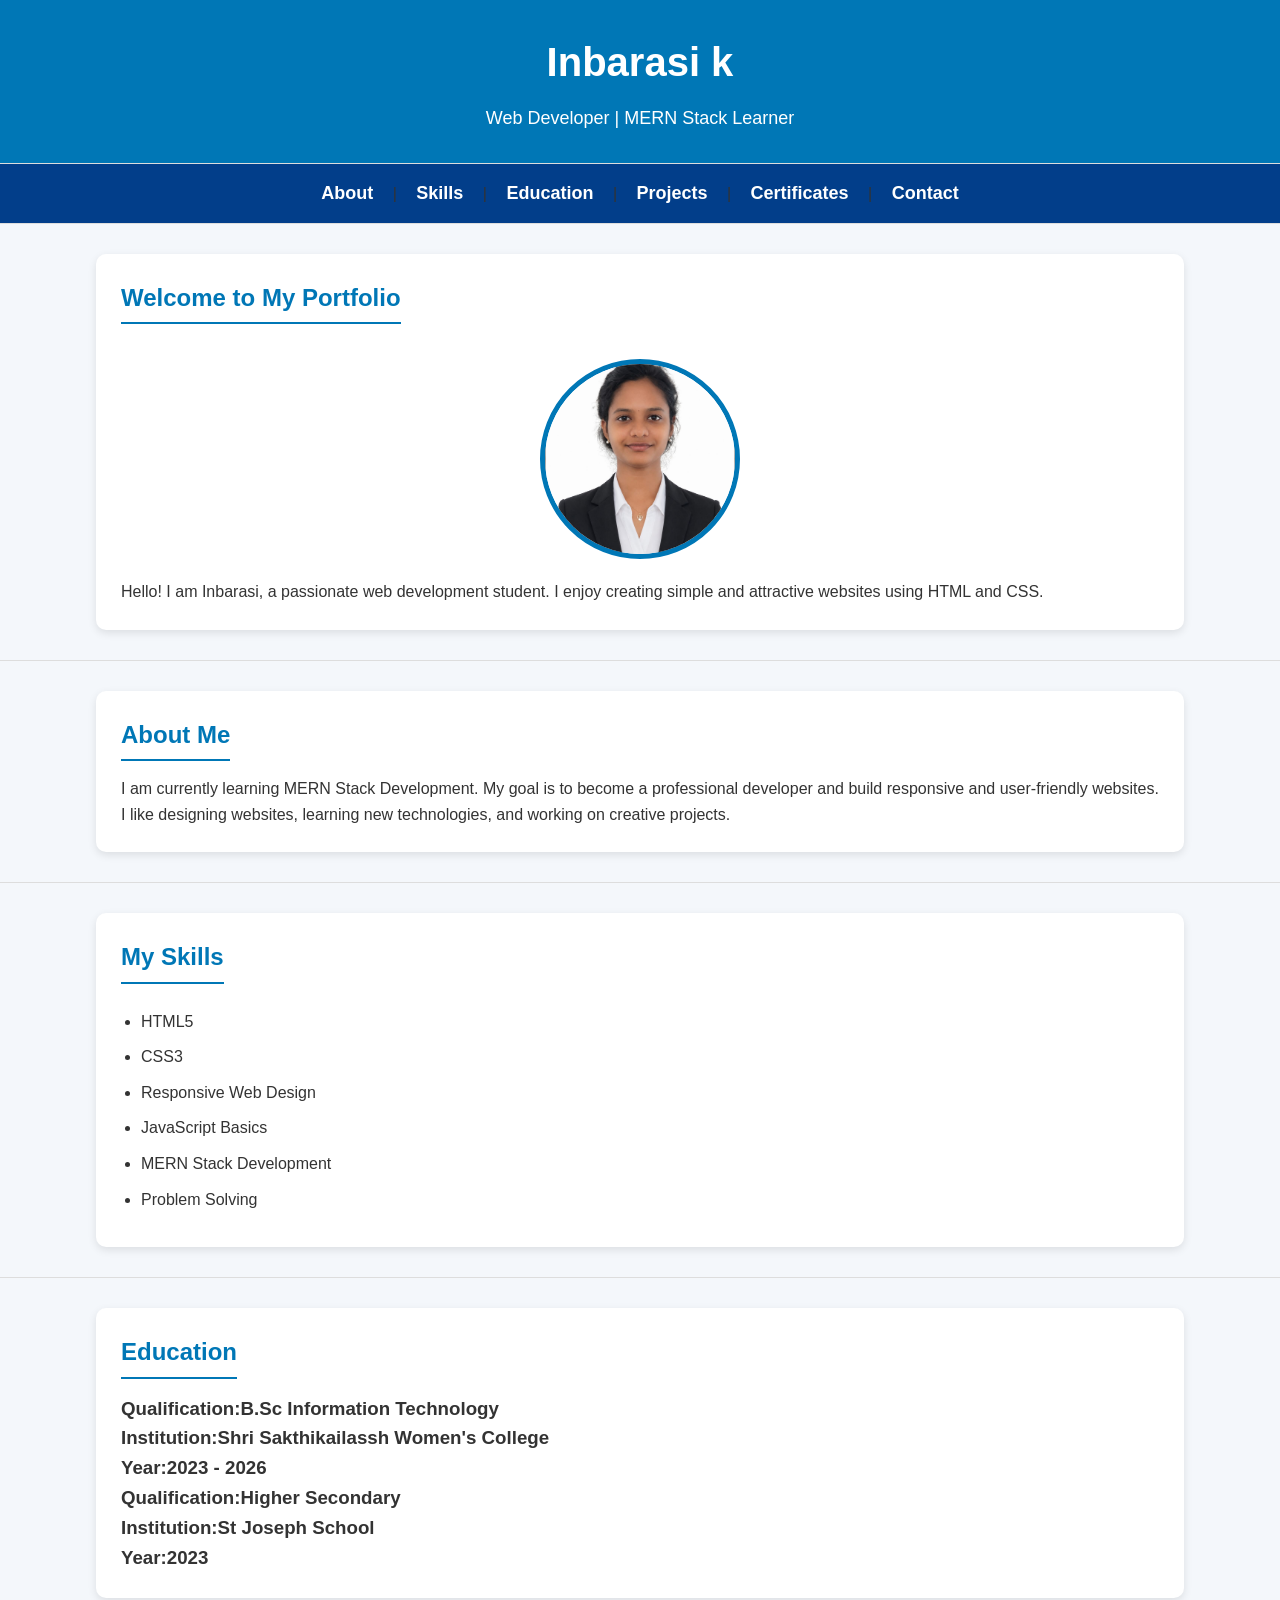
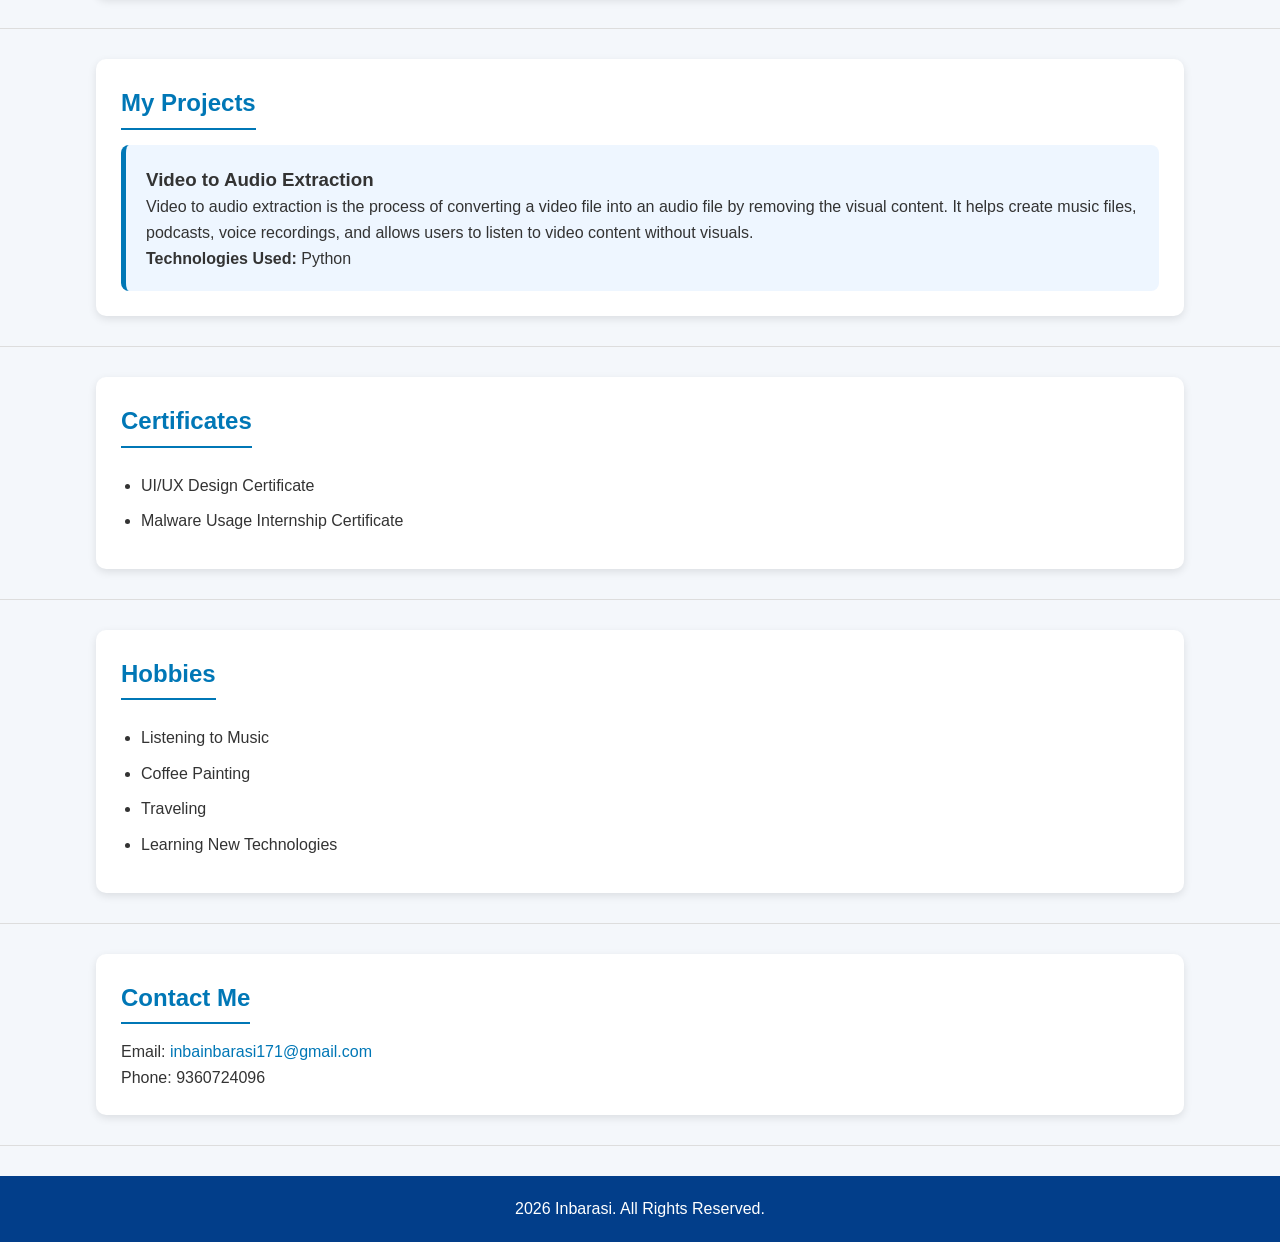
<file: index.html>
<!DOCTYPE html>
<html lang="en">

<head>
    <meta charset="UTF-8">
    <meta name="viewport" content="width=device-width, initial-scale=1.0">
    <title>Inbarasi Portfolio</title>
    <link rel="stylesheet" href="style.css">
   
</head>

<body>
    <header>
        <h1>Inbarasi k</h1>
        <p>Web Developer | MERN Stack Learner</p>
    </header>

    <hr>
    <nav>
        <a href="#about">About</a> |
        <a href="#skills">Skills</a> |
        <a href="#education">Education</a> |
        <a href="#projects">Projects</a> |
        <a href="#certificates">Certificates</a> |
        <a href="#contact">Contact</a>
    </nav>

    <hr>
    <section>
        <h2>Welcome to My Portfolio</h2>

        <img src="./inbarasi.jpeg"
             alt="Inbarasi Profile Image" 
             width="200">

        <p>
            Hello! I am Inbarasi, a passionate web development student.
            I enjoy creating simple and attractive websites using HTML and CSS.
        </p>

    </section>

    <hr>

    <section id="about">

        <h2>About Me</h2>

        <p>
            I am currently learning MERN Stack Development.
            My goal is to become a professional developer and
            build responsive and user-friendly websites.
        </p>

        <p>
            I like designing websites, learning new technologies,
            and working on creative projects.
        </p>

    </section>

    <hr>
    <section id="skills">

        <h2>My Skills</h2>

        <ul>
            <li>HTML5</li>
            <li>CSS3</li>
            <li>Responsive Web Design</li>
            <li>JavaScript Basics</li>
            <li>MERN Stack Development</li>
            <li>Problem Solving</li>
        </ul>

    </section>

    <hr>
    <section id="education">

        <h2>Education</h2>
                <h3><b>Qualification:</b>B.Sc Information Technology</h3>
                <h3><b>Institution:</b>Shri Sakthikailassh Women's College</h3>
                <h3><b>Year:</b>2023 - 2026</h3>
           
                <h3><b>Qualification:</b>Higher Secondary</h3>
                <h3><b>Institution:</b>St Joseph School</h3>
                <h3><b>Year:</b>2023</h3>
           

    </section>

    <hr>
    <section id="projects">

        <h2>My Projects</h2>

        <article>

            <h3>Video to Audio Extraction</h3>

            <p>
                Video to audio extraction is the process of converting
                a video file into an audio file by removing the visual content.
                It helps create music files, podcasts, voice recordings,
                and allows users to listen to video content without visuals.
            </p>

            <p>
                <b>Technologies Used:</b> Python
            </p>

        </article>

    </section>

    <hr>
    <section id="certificates">

        <h2>Certificates</h2>

        <ul>
            <li>UI/UX Design Certificate</li>
            <li>Malware Usage Internship Certificate</li>
        </ul>

    </section>

    <hr>
    <section>

        <h2>Hobbies</h2>

        <ul>
            <li>Listening to Music</li>
            <li>Coffee Painting</li>
            <li>Traveling</li>
            <li>Learning New Technologies</li>
        </ul>

    </section>

    <hr>
    <section id="contact">

        <h2>Contact Me</h2>

        <p>
            Email:
            <a href="mailto:inbainbarasi171@gmail.com">
                inbainbarasi171@gmail.com
            </a>
        </p>

        <p>
            Phone: 9360724096
        </p>
    </section>

    <hr>

    <footer>

        <p>
            2026 Inbarasi. All Rights Reserved.
        </p>

    </footer>


</body>

</html>
</file>
<file: style.css>
* {
    margin: 0;
    padding: 0;
    box-sizing: border-box;
}
body {
    font-family: Arial, Helvetica, sans-serif;
    background-color: #f4f7fb;
    color: #333;
    line-height: 1.6;
}
header {
    background: #0077b6;
    color: white;
    text-align: center;
    padding: 30px 20px;
}

header h1 {
    font-size: 40px;
}

header p {
    font-size: 18px;
    margin-top: 10px;
}
nav {
    background: #023e8a;
    text-align: center;
    padding: 15px;
}

nav a {
    color: white;
    text-decoration: none;
    margin: 0 15px;
    font-size: 18px;
    font-weight: bold;
}

nav a:hover {
    color: #ffd60a;
}
section {
    width: 85%;
    margin: 30px auto;
    background: white;
    padding: 25px;
    border-radius: 10px;
    box-shadow: 0 3px 8px rgba(0,0,0,0.1);
}
section h2 {
    color: #0077b6;
    margin-bottom: 15px;
    border-bottom: 2px solid #0077b6;
    display: inline-block;
    padding-bottom: 5px;
}
section img {
    display: block;
    margin: 20px auto;
    width: 200px;
    height: 200px;
    border-radius: 50%;
    border: 5px solid #0077b6;
    object-fit: cover;
}
ul {
    margin-left: 20px;
}

ul li {
    margin: 10px 0;
}

article {
    background: #eef6ff;
    padding: 20px;
    border-left: 5px solid #0077b6;
    border-radius: 8px;
}
#contact a {
    color: #0077b6;
    text-decoration: none;
}

#contact a:hover {
    text-decoration: underline;
}
form {
    margin-top: 20px;
}

input,
textarea {
    width: 100%;
    padding: 10px;
    margin-top: 5px;
    border: 1px solid #bbb;
    border-radius: 5px;
    font-size: 16px;
}

textarea {
    resize: none;
}

button {
    background: #0077b6;
    color: white;
    border: none;
    padding: 12px 25px;
    font-size: 16px;
    border-radius: 5px;
    cursor: pointer;
}

button:hover {
    background: #023e8a;
}
footer {
    text-align: center;
    background: #023e8a;
    color: white;
    padding: 20px;
    margin-top: 30px;
}
hr {
    border: none;
    height: 1px;
    background: #ddd;
}

@media (max-width: 768px) {
    header h1 {
        font-size: 30px;
    }

    nav a {
        display: block;
        margin: 10px 0;
    }

    section {
        width: 95%;
    }

    section img {
        width: 150px;
        height: 150px;
    }
}
</file>
